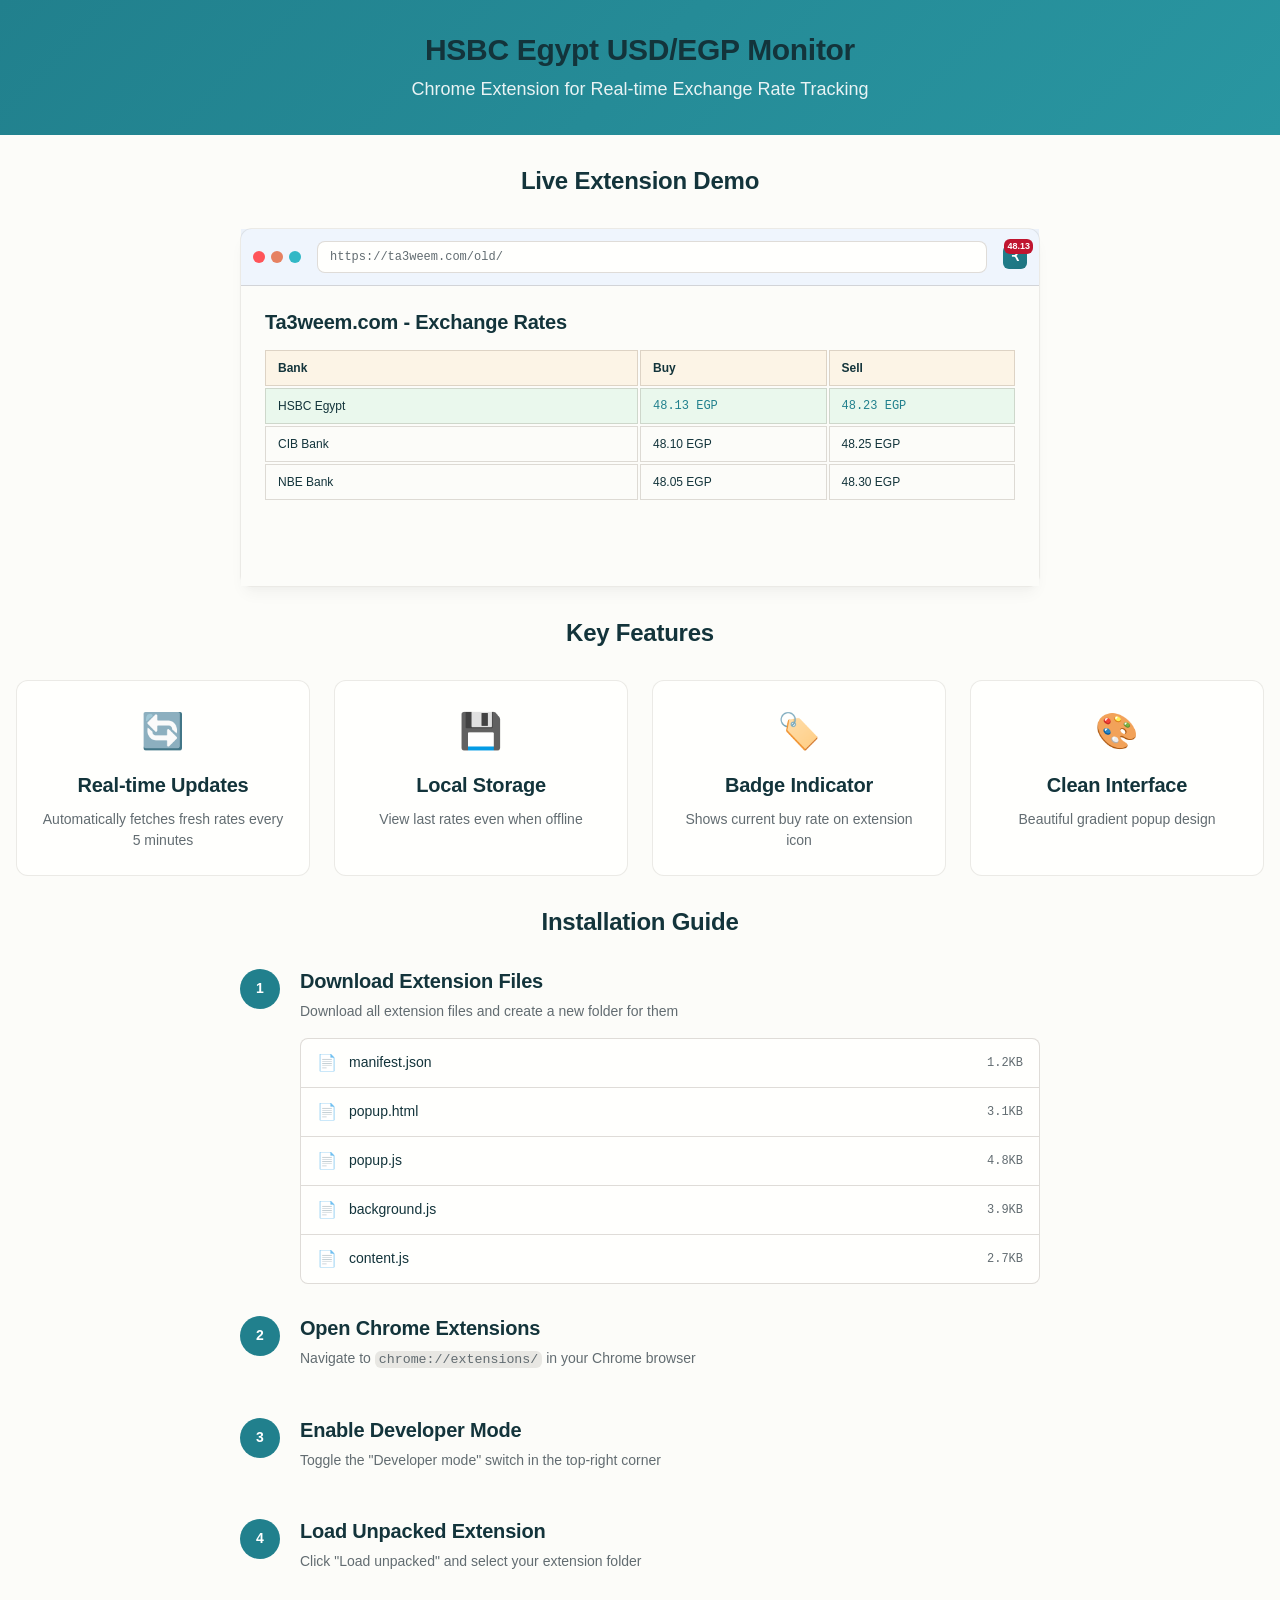
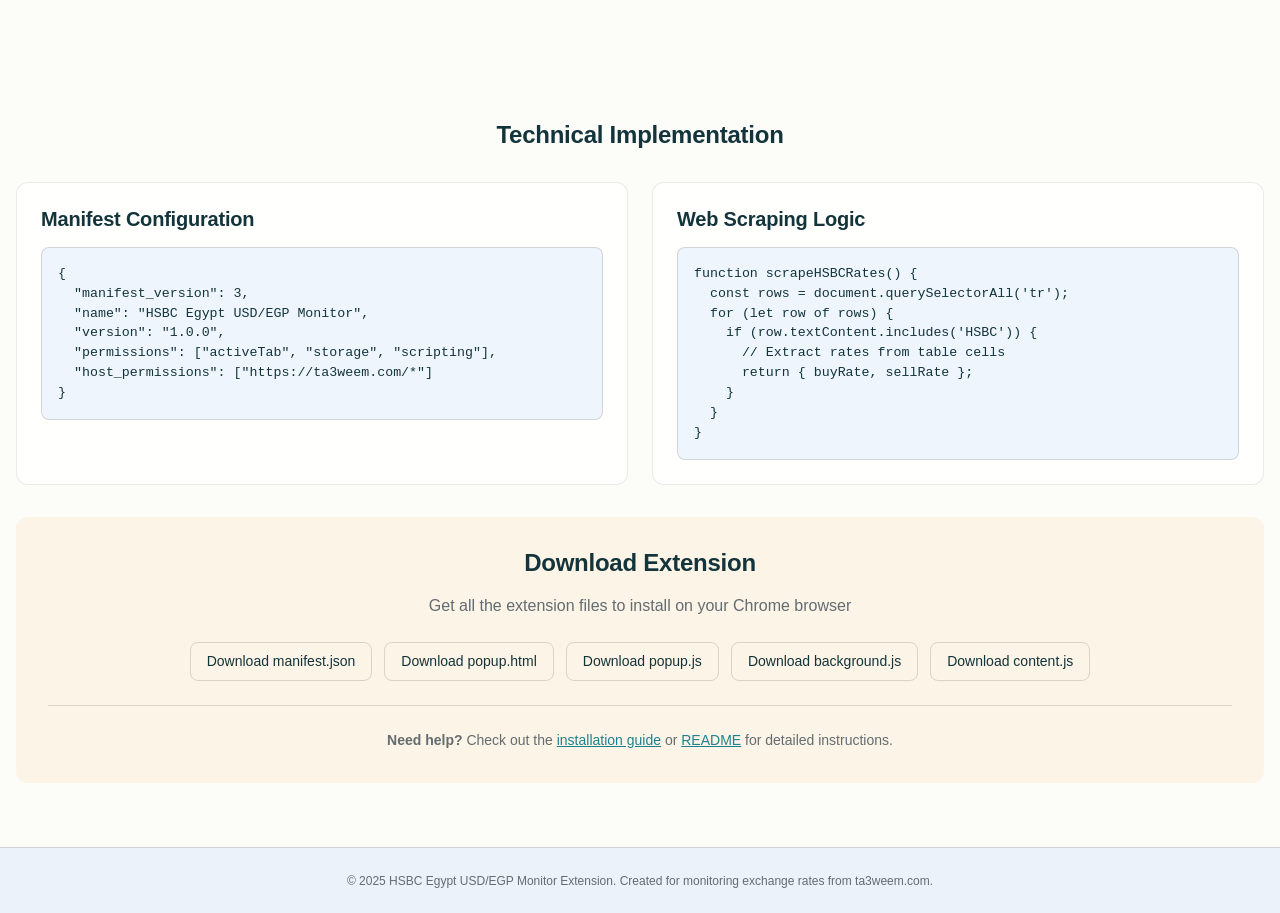
<file: index.html>
<!DOCTYPE html>
<html lang="en">
<head>
    <meta charset="UTF-8">
    <meta name="viewport" content="width=device-width, initial-scale=1.0">
    <title>HSBC Egypt USD/EGP Monitor Extension</title>
    <link rel="stylesheet" href="style.css">
</head>
<body>
    <!-- Header -->
    <header class="header">
        <div class="container">
            <h1 class="header__title">HSBC Egypt USD/EGP Monitor</h1>
            <p class="header__subtitle">Chrome Extension for Real-time Exchange Rate Tracking</p>
        </div>
    </header>

    <main class="main">
        <div class="container">
            <!-- Demo Section -->
            <section class="demo-section">
                <h2>Live Extension Demo</h2>
                <div class="browser-mockup">
                    <div class="browser-header">
                        <div class="browser-controls">
                            <div class="control-dot"></div>
                            <div class="control-dot"></div>
                            <div class="control-dot"></div>
                        </div>
                        <div class="address-bar">
                            <span>https://ta3weem.com/old/</span>
                        </div>
                        <div class="browser-toolbar">
                            <div class="extension-icon" id="extensionIcon">
                                <div class="icon-badge" id="iconBadge">48.13</div>
                                <span class="extension-icon-text">₹</span>
                            </div>
                        </div>
                    </div>
                    <div class="browser-content">
                        <div class="ta3weem-mockup">
                            <h3>Ta3weem.com - Exchange Rates</h3>
                            <div class="rates-table">
                                <div class="table-row header-row">
                                    <div>Bank</div>
                                    <div>Buy</div>
                                    <div>Sell</div>
                                </div>
                                <div class="table-row hsbc-row">
                                    <div>HSBC Egypt</div>
                                    <div class="buy-rate">48.13 EGP</div>
                                    <div class="sell-rate">48.23 EGP</div>
                                </div>
                                <div class="table-row">
                                    <div>CIB Bank</div>
                                    <div>48.10 EGP</div>
                                    <div>48.25 EGP</div>
                                </div>
                                <div class="table-row">
                                    <div>NBE Bank</div>
                                    <div>48.05 EGP</div>
                                    <div>48.30 EGP</div>
                                </div>
                            </div>
                        </div>
                    </div>
                </div>

                <!-- Extension Popup -->
                <div class="extension-popup hidden" id="extensionPopup">
                    <div class="popup-header">
                        <div class="status-indicator">
                            <div class="status-dot connected" id="statusDot"></div>
                            <span id="statusText">Connected</span>
                        </div>
                    </div>
                    <div class="popup-content">
                        <h3>HSBC Egypt USD/EGP</h3>
                        <div class="rates-display">
                            <div class="rate-item">
                                <span class="rate-label">Buy:</span>
                                <span class="rate-value" id="buyRate">48.13</span>
                                <span class="currency">EGP</span>
                            </div>
                            <div class="rate-item">
                                <span class="rate-label">Sell:</span>
                                <span class="rate-value" id="sellRate">48.23</span>
                                <span class="currency">EGP</span>
                            </div>
                        </div>
                        <div class="last-updated" id="lastUpdated">
                            Last updated: Sep 21, 2025 10:45 AM
                        </div>
                    </div>
                    <div class="popup-actions">
                        <button class="btn btn--secondary btn--sm" id="refreshBtn">
                            <span class="refresh-icon">⟲</span>
                            Refresh
                        </button>
                        <button class="btn btn--primary btn--sm" id="visitBtn">
                            Visit Ta3weem
                        </button>
                    </div>
                </div>
            </section>

            <!-- Features Section -->
            <section class="features-section">
                <h2>Key Features</h2>
                <div class="features-grid">
                    <div class="feature-card">
                        <div class="feature-icon">🔄</div>
                        <h3>Real-time Updates</h3>
                        <p>Automatically fetches fresh rates every 5 minutes</p>
                    </div>
                    <div class="feature-card">
                        <div class="feature-icon">💾</div>
                        <h3>Local Storage</h3>
                        <p>View last rates even when offline</p>
                    </div>
                    <div class="feature-card">
                        <div class="feature-icon">🏷️</div>
                        <h3>Badge Indicator</h3>
                        <p>Shows current buy rate on extension icon</p>
                    </div>
                    <div class="feature-card">
                        <div class="feature-icon">🎨</div>
                        <h3>Clean Interface</h3>
                        <p>Beautiful gradient popup design</p>
                    </div>
                </div>
            </section>

            <!-- Installation Guide -->
            <section class="installation-section">
                <h2>Installation Guide</h2>
                <div class="install-steps">
                    <div class="step">
                        <div class="step-number">1</div>
                        <div class="step-content">
                            <h3>Download Extension Files</h3>
                            <p>Download all extension files and create a new folder for them</p>
                            <div class="file-list">
                                <div class="file-item">
                                    <span class="file-icon">📄</span>
                                    <span>manifest.json</span>
                                    <span class="file-size">1.2KB</span>
                                </div>
                                <div class="file-item">
                                    <span class="file-icon">📄</span>
                                    <span>popup.html</span>
                                    <span class="file-size">3.1KB</span>
                                </div>
                                <div class="file-item">
                                    <span class="file-icon">📄</span>
                                    <span>popup.js</span>
                                    <span class="file-size">4.8KB</span>
                                </div>
                                <div class="file-item">
                                    <span class="file-icon">📄</span>
                                    <span>background.js</span>
                                    <span class="file-size">3.9KB</span>
                                </div>
                                <div class="file-item">
                                    <span class="file-icon">📄</span>
                                    <span>content.js</span>
                                    <span class="file-size">2.7KB</span>
                                </div>
                            </div>
                        </div>
                    </div>

                    <div class="step">
                        <div class="step-number">2</div>
                        <div class="step-content">
                            <h3>Open Chrome Extensions</h3>
                            <p>Navigate to <code>chrome://extensions/</code> in your Chrome browser</p>
                        </div>
                    </div>

                    <div class="step">
                        <div class="step-number">3</div>
                        <div class="step-content">
                            <h3>Enable Developer Mode</h3>
                            <p>Toggle the "Developer mode" switch in the top-right corner</p>
                        </div>
                    </div>

                    <div class="step">
                        <div class="step-number">4</div>
                        <div class="step-content">
                            <h3>Load Unpacked Extension</h3>
                            <p>Click "Load unpacked" and select your extension folder</p>
                        </div>
                    </div>

                    <div class="step">
                        <div class="step-number">5</div>
                        <div class="step-content">
                            <h3>Pin Extension</h3>
                            <p>Pin the extension to your Chrome toolbar for easy access</p>
                        </div>
                    </div>
                </div>
            </section>

            <!-- Technical Details -->
            <section class="technical-section">
                <h2>Technical Implementation</h2>
                <div class="tech-grid">
                    <div class="tech-card">
                        <h3>Manifest Configuration</h3>
                        <pre><code>{
  "manifest_version": 3,
  "name": "HSBC Egypt USD/EGP Monitor",
  "version": "1.0.0",
  "permissions": ["activeTab", "storage", "scripting"],
  "host_permissions": ["https://ta3weem.com/*"]
}</code></pre>
                    </div>

                    <div class="tech-card">
                        <h3>Web Scraping Logic</h3>
                        <pre><code>function scrapeHSBCRates() {
  const rows = document.querySelectorAll('tr');
  for (let row of rows) {
    if (row.textContent.includes('HSBC')) {
      // Extract rates from table cells
      return { buyRate, sellRate };
    }
  }
}</code></pre>
                    </div>
                </div>
            </section>

            <!-- Download Section -->
            <section class="download-section">
                <h2>Download Extension</h2>
                <p>Get all the extension files to install on your Chrome browser</p>
                <div class="download-buttons">
                    <a href="https://ppl-ai-code-interpreter-files.s3.amazonaws.com/web/direct-files/3d1023d4e3eab051b585791096a6fad7/a6e1d861-469c-4882-89e6-0142188fccaf/ffa5b716.json" target="_blank" class="btn btn--outline">
                        Download manifest.json
                    </a>
                    <a href="https://ppl-ai-code-interpreter-files.s3.amazonaws.com/web/direct-files/3d1023d4e3eab051b585791096a6fad7/5c245b9a-6c43-4675-a8e5-b77c2e500899/28d0d8f0.html" target="_blank" class="btn btn--outline">
                        Download popup.html
                    </a>
                    <a href="https://ppl-ai-code-interpreter-files.s3.amazonaws.com/web/direct-files/3d1023d4e3eab051b585791096a6fad7/9926e77d-f364-48a0-b55d-5691fcb74798/3df6958c.js" target="_blank" class="btn btn--outline">
                        Download popup.js
                    </a>
                    <a href="https://ppl-ai-code-interpreter-files.s3.amazonaws.com/web/direct-files/3d1023d4e3eab051b585791096a6fad7/3f0feeef-7c1a-4a4f-a54a-f7dddca7530a/bb06783f.js" target="_blank" class="btn btn--outline">
                        Download background.js
                    </a>
                    <a href="https://ppl-ai-code-interpreter-files.s3.amazonaws.com/web/direct-files/3d1023d4e3eab051b585791096a6fad7/7e6167a4-d9cd-4788-8f39-fbb79ec7cd97/15c94772.js" target="_blank" class="btn btn--outline">
                        Download content.js
                    </a>
                </div>
                <div class="download-help">
                    <p><strong>Need help?</strong> Check out the <a href="https://ppl-ai-code-interpreter-files.s3.amazonaws.com/web/direct-files/3d1023d4e3eab051b585791096a6fad7/d3a499e8-a277-4147-892b-5f11839dd0cc/09b140a4.md" target="_blank">installation guide</a> or <a href="https://ppl-ai-code-interpreter-files.s3.amazonaws.com/web/direct-files/3d1023d4e3eab051b585791096a6fad7/95638b13-d6ec-4e5f-b408-659e30213b1c/b3356305.md" target="_blank">README</a> for detailed instructions.</p>
                </div>
            </section>
        </div>
    </main>

    <footer class="footer">
        <div class="container">
            <p>&copy; 2025 HSBC Egypt USD/EGP Monitor Extension. Created for monitoring exchange rates from ta3weem.com.</p>
        </div>
    </footer>

    <script src="app.js"></script>
</body>
</html>
</file>
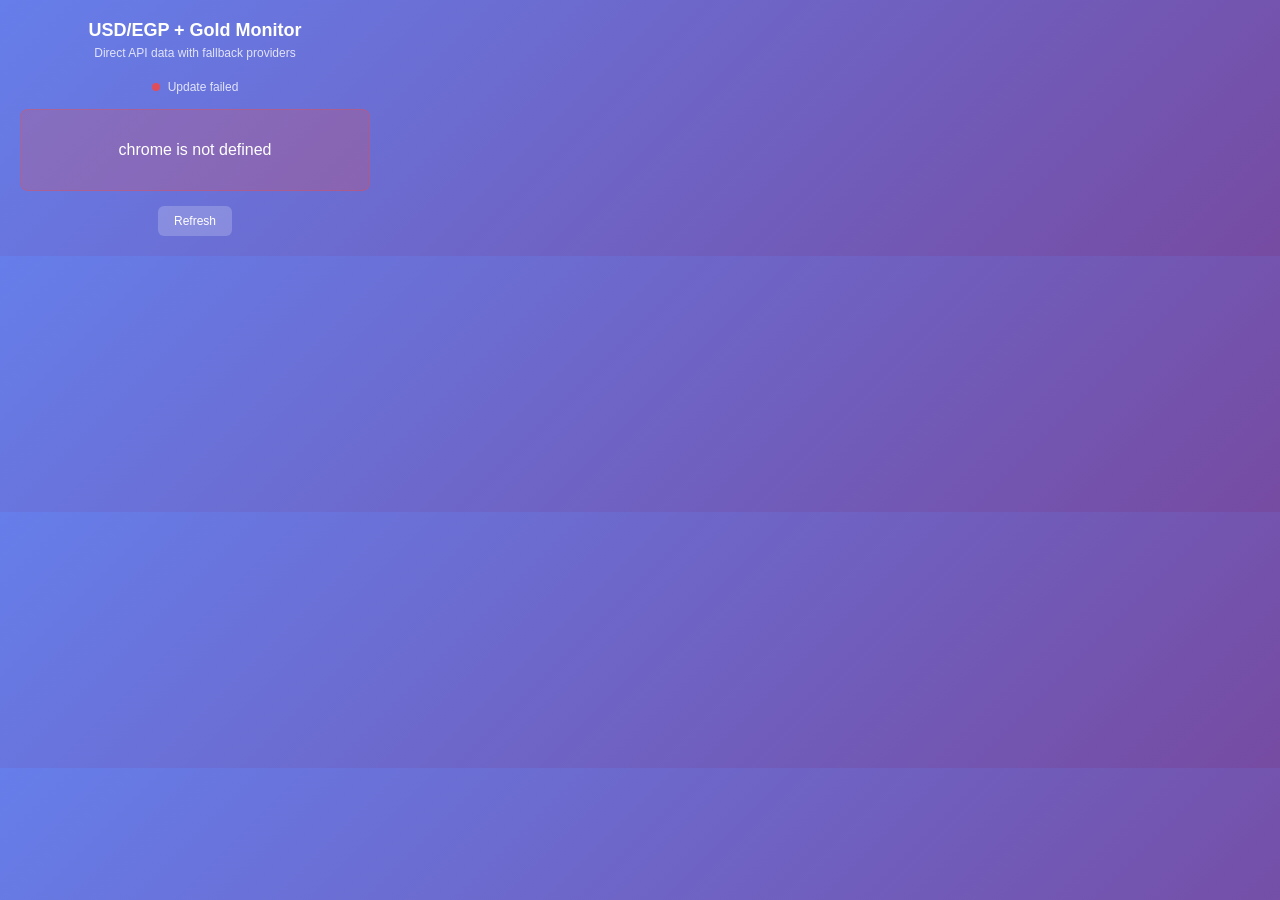
<file: popup.html>
<!DOCTYPE html>
<html>
<head>
  <meta charset="utf-8">
  <style>
    body {
      width: 350px;
      padding: 20px;
      font-family: -apple-system, BlinkMacSystemFont, 'Segoe UI', Roboto, sans-serif;
      background: linear-gradient(135deg, #667eea 0%, #764ba2 100%);
      color: white;
      margin: 0;
    }

    .header {
      text-align: center;
      margin-bottom: 20px;
    }

    .header h1 {
      margin: 0;
      font-size: 18px;
      font-weight: 600;
    }

    .header p {
      margin: 5px 0 0 0;
      font-size: 12px;
      opacity: 0.8;
    }

    .rate-container {
      background: rgba(255, 255, 255, 0.1);
      border-radius: 12px;
      padding: 20px;
      margin-bottom: 15px;
      backdrop-filter: blur(10px);
      border: 1px solid rgba(255, 255, 255, 0.2);
    }

    .bank-name {
      font-size: 16px;
      font-weight: 600;
      margin-bottom: 15px;
      text-align: center;
    }

    .rates-grid {
      display: grid;
      grid-template-columns: 1fr 1fr;
      gap: 15px;
    }

    .rate-item {
      text-align: center;
    }

    .rate-label {
      font-size: 12px;
      opacity: 0.8;
      margin-bottom: 5px;
    }

    .rate-value {
      font-size: 20px;
      font-weight: 700;
      color: #fff;
    }

    .last-updated {
      font-size: 11px;
      opacity: 0.7;
      text-align: center;
      margin-top: 10px;
    }

    .loading {
      text-align: center;
      padding: 40px 0;
    }

    .error {
      background: rgba(255, 69, 58, 0.2);
      border: 1px solid rgba(255, 69, 58, 0.3);
      padding: 15px;
      border-radius: 8px;
      text-align: center;
    }

    .controls {
      margin-top: 15px;
      text-align: center;
    }

    .btn {
      background: rgba(255, 255, 255, 0.2);
      border: none;
      color: white;
      padding: 8px 16px;
      border-radius: 6px;
      cursor: pointer;
      font-size: 12px;
      margin: 0 5px;
      transition: all 0.2s;
    }

    .btn:hover {
      background: rgba(255, 255, 255, 0.3);
    }

    .btn:disabled {
      cursor: not-allowed;
      opacity: 0.65;
    }

    .status {
      display: flex;
      align-items: center;
      justify-content: center;
      gap: 8px;
      margin-bottom: 15px;
      font-size: 12px;
      opacity: 0.8;
    }

    .status-dot {
      width: 8px;
      height: 8px;
      border-radius: 50%;
      background: #34c759;
    }

    .status-dot.offline {
      background: #ff453a;
    }

    .status-dot.connecting {
      background: #ffcc00;
    }
  </style>
</head>
<body>
  <div class="header">
    <h1>USD/EGP + Gold Monitor</h1>
    <p>Direct API data with fallback providers</p>
  </div>

  <div class="status" id="status">
    <div class="status-dot" id="statusDot"></div>
    <span id="statusText">Connecting...</span>
  </div>

  <div id="loading" class="loading">
    <p>Loading market data...</p>
  </div>

  <div id="error" class="error" style="display: none;">
    <p id="errorText">Unable to fetch market data. Please try again.</p>
  </div>

  <div id="ratesContainer" style="display: none;">
    <div class="rate-container">
      <div class="bank-name">Live Snapshot</div>
      <div class="rates-grid">
        <div class="rate-item">
          <div class="rate-label">USD/EGP</div>
          <div class="rate-value" id="usdEgpRate">--</div>
          <div class="rate-label" id="usdEgpSource">--</div>
        </div>
        <div class="rate-item">
          <div class="rate-label">Gold Ounce (USD)</div>
          <div class="rate-value" id="goldOunceUsdRate">--</div>
          <div class="rate-label" id="goldSource">--</div>
        </div>
      </div>
      <div class="last-updated" id="lastUpdated">--</div>
    </div>
  </div>

  <div class="controls">
    <button class="btn" id="refreshBtn">Refresh</button>
  </div>

  <script src="popup.js"></script>
</body>
</html>
</file>
<file: style.css>
:root {
  /* Primitive Color Tokens */
  --color-white: rgba(255, 255, 255, 1);
  --color-black: rgba(0, 0, 0, 1);
  --color-cream-50: rgba(252, 252, 249, 1);
  --color-cream-100: rgba(255, 255, 253, 1);
  --color-gray-200: rgba(245, 245, 245, 1);
  --color-gray-300: rgba(167, 169, 169, 1);
  --color-gray-400: rgba(119, 124, 124, 1);
  --color-slate-500: rgba(98, 108, 113, 1);
  --color-brown-600: rgba(94, 82, 64, 1);
  --color-charcoal-700: rgba(31, 33, 33, 1);
  --color-charcoal-800: rgba(38, 40, 40, 1);
  --color-slate-900: rgba(19, 52, 59, 1);
  --color-teal-300: rgba(50, 184, 198, 1);
  --color-teal-400: rgba(45, 166, 178, 1);
  --color-teal-500: rgba(33, 128, 141, 1);
  --color-teal-600: rgba(29, 116, 128, 1);
  --color-teal-700: rgba(26, 104, 115, 1);
  --color-teal-800: rgba(41, 150, 161, 1);
  --color-red-400: rgba(255, 84, 89, 1);
  --color-red-500: rgba(192, 21, 47, 1);
  --color-orange-400: rgba(230, 129, 97, 1);
  --color-orange-500: rgba(168, 75, 47, 1);

  /* RGB versions for opacity control */
  --color-brown-600-rgb: 94, 82, 64;
  --color-teal-500-rgb: 33, 128, 141;
  --color-slate-900-rgb: 19, 52, 59;
  --color-slate-500-rgb: 98, 108, 113;
  --color-red-500-rgb: 192, 21, 47;
  --color-red-400-rgb: 255, 84, 89;
  --color-orange-500-rgb: 168, 75, 47;
  --color-orange-400-rgb: 230, 129, 97;

  /* Background color tokens (Light Mode) */
  --color-bg-1: rgba(59, 130, 246, 0.08); /* Light blue */
  --color-bg-2: rgba(245, 158, 11, 0.08); /* Light yellow */
  --color-bg-3: rgba(34, 197, 94, 0.08); /* Light green */
  --color-bg-4: rgba(239, 68, 68, 0.08); /* Light red */
  --color-bg-5: rgba(147, 51, 234, 0.08); /* Light purple */
  --color-bg-6: rgba(249, 115, 22, 0.08); /* Light orange */
  --color-bg-7: rgba(236, 72, 153, 0.08); /* Light pink */
  --color-bg-8: rgba(6, 182, 212, 0.08); /* Light cyan */

  /* Semantic Color Tokens (Light Mode) */
  --color-background: var(--color-cream-50);
  --color-surface: var(--color-cream-100);
  --color-text: var(--color-slate-900);
  --color-text-secondary: var(--color-slate-500);
  --color-primary: var(--color-teal-500);
  --color-primary-hover: var(--color-teal-600);
  --color-primary-active: var(--color-teal-700);
  --color-secondary: rgba(var(--color-brown-600-rgb), 0.12);
  --color-secondary-hover: rgba(var(--color-brown-600-rgb), 0.2);
  --color-secondary-active: rgba(var(--color-brown-600-rgb), 0.25);
  --color-border: rgba(var(--color-brown-600-rgb), 0.2);
  --color-btn-primary-text: var(--color-cream-50);
  --color-card-border: rgba(var(--color-brown-600-rgb), 0.12);
  --color-card-border-inner: rgba(var(--color-brown-600-rgb), 0.12);
  --color-error: var(--color-red-500);
  --color-success: var(--color-teal-500);
  --color-warning: var(--color-orange-500);
  --color-info: var(--color-slate-500);
  --color-focus-ring: rgba(var(--color-teal-500-rgb), 0.4);
  --color-select-caret: rgba(var(--color-slate-900-rgb), 0.8);

  /* Common style patterns */
  --focus-ring: 0 0 0 3px var(--color-focus-ring);
  --focus-outline: 2px solid var(--color-primary);
  --status-bg-opacity: 0.15;
  --status-border-opacity: 0.25;
  --select-caret-light: url("data:image/svg+xml,%3Csvg xmlns='http://www.w3.org/2000/svg' width='16' height='16' viewBox='0 0 24 24' fill='none' stroke='%23134252' stroke-width='2' stroke-linecap='round' stroke-linejoin='round'%3E%3Cpolyline points='6 9 12 15 18 9'%3E%3C/polyline%3E%3C/svg%3E");
  --select-caret-dark: url("data:image/svg+xml,%3Csvg xmlns='http://www.w3.org/2000/svg' width='16' height='16' viewBox='0 0 24 24' fill='none' stroke='%23f5f5f5' stroke-width='2' stroke-linecap='round' stroke-linejoin='round'%3E%3Cpolyline points='6 9 12 15 18 9'%3E%3C/polyline%3E%3C/svg%3E");

  /* RGB versions for opacity control */
  --color-success-rgb: 33, 128, 141;
  --color-error-rgb: 192, 21, 47;
  --color-warning-rgb: 168, 75, 47;
  --color-info-rgb: 98, 108, 113;

  /* Typography */
  --font-family-base: "FKGroteskNeue", "Geist", "Inter", -apple-system,
    BlinkMacSystemFont, "Segoe UI", Roboto, sans-serif;
  --font-family-mono: "Berkeley Mono", ui-monospace, SFMono-Regular, Menlo,
    Monaco, Consolas, monospace;
  --font-size-xs: 11px;
  --font-size-sm: 12px;
  --font-size-base: 14px;
  --font-size-md: 14px;
  --font-size-lg: 16px;
  --font-size-xl: 18px;
  --font-size-2xl: 20px;
  --font-size-3xl: 24px;
  --font-size-4xl: 30px;
  --font-weight-normal: 400;
  --font-weight-medium: 500;
  --font-weight-semibold: 550;
  --font-weight-bold: 600;
  --line-height-tight: 1.2;
  --line-height-normal: 1.5;
  --letter-spacing-tight: -0.01em;

  /* Spacing */
  --space-0: 0;
  --space-1: 1px;
  --space-2: 2px;
  --space-4: 4px;
  --space-6: 6px;
  --space-8: 8px;
  --space-10: 10px;
  --space-12: 12px;
  --space-16: 16px;
  --space-20: 20px;
  --space-24: 24px;
  --space-32: 32px;

  /* Border Radius */
  --radius-sm: 6px;
  --radius-base: 8px;
  --radius-md: 10px;
  --radius-lg: 12px;
  --radius-full: 9999px;

  /* Shadows */
  --shadow-xs: 0 1px 2px rgba(0, 0, 0, 0.02);
  --shadow-sm: 0 1px 3px rgba(0, 0, 0, 0.04), 0 1px 2px rgba(0, 0, 0, 0.02);
  --shadow-md: 0 4px 6px -1px rgba(0, 0, 0, 0.04),
    0 2px 4px -1px rgba(0, 0, 0, 0.02);
  --shadow-lg: 0 10px 15px -3px rgba(0, 0, 0, 0.04),
    0 4px 6px -2px rgba(0, 0, 0, 0.02);
  --shadow-inset-sm: inset 0 1px 0 rgba(255, 255, 255, 0.15),
    inset 0 -1px 0 rgba(0, 0, 0, 0.03);

  /* Animation */
  --duration-fast: 150ms;
  --duration-normal: 250ms;
  --ease-standard: cubic-bezier(0.16, 1, 0.3, 1);

  /* Layout */
  --container-sm: 640px;
  --container-md: 768px;
  --container-lg: 1024px;
  --container-xl: 1280px;
}

/* Dark mode colors */
@media (prefers-color-scheme: dark) {
  :root {
    /* RGB versions for opacity control (Dark Mode) */
    --color-gray-400-rgb: 119, 124, 124;
    --color-teal-300-rgb: 50, 184, 198;
    --color-gray-300-rgb: 167, 169, 169;
    --color-gray-200-rgb: 245, 245, 245;

    /* Background color tokens (Dark Mode) */
    --color-bg-1: rgba(29, 78, 216, 0.15); /* Dark blue */
    --color-bg-2: rgba(180, 83, 9, 0.15); /* Dark yellow */
    --color-bg-3: rgba(21, 128, 61, 0.15); /* Dark green */
    --color-bg-4: rgba(185, 28, 28, 0.15); /* Dark red */
    --color-bg-5: rgba(107, 33, 168, 0.15); /* Dark purple */
    --color-bg-6: rgba(194, 65, 12, 0.15); /* Dark orange */
    --color-bg-7: rgba(190, 24, 93, 0.15); /* Dark pink */
    --color-bg-8: rgba(8, 145, 178, 0.15); /* Dark cyan */

    /* Semantic Color Tokens (Dark Mode) */
    --color-background: var(--color-charcoal-700);
    --color-surface: var(--color-charcoal-800);
    --color-text: var(--color-gray-200);
    --color-text-secondary: rgba(var(--color-gray-300-rgb), 0.7);
    --color-primary: var(--color-teal-300);
    --color-primary-hover: var(--color-teal-400);
    --color-primary-active: var(--color-teal-800);
    --color-secondary: rgba(var(--color-gray-400-rgb), 0.15);
    --color-secondary-hover: rgba(var(--color-gray-400-rgb), 0.25);
    --color-secondary-active: rgba(var(--color-gray-400-rgb), 0.3);
    --color-border: rgba(var(--color-gray-400-rgb), 0.3);
    --color-error: var(--color-red-400);
    --color-success: var(--color-teal-300);
    --color-warning: var(--color-orange-400);
    --color-info: var(--color-gray-300);
    --color-focus-ring: rgba(var(--color-teal-300-rgb), 0.4);
    --color-btn-primary-text: var(--color-slate-900);
    --color-card-border: rgba(var(--color-gray-400-rgb), 0.2);
    --color-card-border-inner: rgba(var(--color-gray-400-rgb), 0.15);
    --shadow-inset-sm: inset 0 1px 0 rgba(255, 255, 255, 0.1),
      inset 0 -1px 0 rgba(0, 0, 0, 0.15);
    --button-border-secondary: rgba(var(--color-gray-400-rgb), 0.2);
    --color-border-secondary: rgba(var(--color-gray-400-rgb), 0.2);
    --color-select-caret: rgba(var(--color-gray-200-rgb), 0.8);

    /* Common style patterns - updated for dark mode */
    --focus-ring: 0 0 0 3px var(--color-focus-ring);
    --focus-outline: 2px solid var(--color-primary);
    --status-bg-opacity: 0.15;
    --status-border-opacity: 0.25;
    --select-caret-light: url("data:image/svg+xml,%3Csvg xmlns='http://www.w3.org/2000/svg' width='16' height='16' viewBox='0 0 24 24' fill='none' stroke='%23134252' stroke-width='2' stroke-linecap='round' stroke-linejoin='round'%3E%3Cpolyline points='6 9 12 15 18 9'%3E%3C/polyline%3E%3C/svg%3E");
    --select-caret-dark: url("data:image/svg+xml,%3Csvg xmlns='http://www.w3.org/2000/svg' width='16' height='16' viewBox='0 0 24 24' fill='none' stroke='%23f5f5f5' stroke-width='2' stroke-linecap='round' stroke-linejoin='round'%3E%3Cpolyline points='6 9 12 15 18 9'%3E%3C/polyline%3E%3C/svg%3E");

    /* RGB versions for dark mode */
    --color-success-rgb: var(--color-teal-300-rgb);
    --color-error-rgb: var(--color-red-400-rgb);
    --color-warning-rgb: var(--color-orange-400-rgb);
    --color-info-rgb: var(--color-gray-300-rgb);
  }
}

/* Data attribute for manual theme switching */
[data-color-scheme="dark"] {
  /* RGB versions for opacity control (dark mode) */
  --color-gray-400-rgb: 119, 124, 124;
  --color-teal-300-rgb: 50, 184, 198;
  --color-gray-300-rgb: 167, 169, 169;
  --color-gray-200-rgb: 245, 245, 245;

  /* Colorful background palette - Dark Mode */
  --color-bg-1: rgba(29, 78, 216, 0.15); /* Dark blue */
  --color-bg-2: rgba(180, 83, 9, 0.15); /* Dark yellow */
  --color-bg-3: rgba(21, 128, 61, 0.15); /* Dark green */
  --color-bg-4: rgba(185, 28, 28, 0.15); /* Dark red */
  --color-bg-5: rgba(107, 33, 168, 0.15); /* Dark purple */
  --color-bg-6: rgba(194, 65, 12, 0.15); /* Dark orange */
  --color-bg-7: rgba(190, 24, 93, 0.15); /* Dark pink */
  --color-bg-8: rgba(8, 145, 178, 0.15); /* Dark cyan */

  /* Semantic Color Tokens (Dark Mode) */
  --color-background: var(--color-charcoal-700);
  --color-surface: var(--color-charcoal-800);
  --color-text: var(--color-gray-200);
  --color-text-secondary: rgba(var(--color-gray-300-rgb), 0.7);
  --color-primary: var(--color-teal-300);
  --color-primary-hover: var(--color-teal-400);
  --color-primary-active: var(--color-teal-800);
  --color-secondary: rgba(var(--color-gray-400-rgb), 0.15);
  --color-secondary-hover: rgba(var(--color-gray-400-rgb), 0.25);
  --color-secondary-active: rgba(var(--color-gray-400-rgb), 0.3);
  --color-border: rgba(var(--color-gray-400-rgb), 0.3);
  --color-error: var(--color-red-400);
  --color-success: var(--color-teal-300);
  --color-warning: var(--color-orange-400);
  --color-info: var(--color-gray-300);
  --color-focus-ring: rgba(var(--color-teal-300-rgb), 0.4);
  --color-btn-primary-text: var(--color-slate-900);
  --color-card-border: rgba(var(--color-gray-400-rgb), 0.15);
  --color-card-border-inner: rgba(var(--color-gray-400-rgb), 0.15);
  --shadow-inset-sm: inset 0 1px 0 rgba(255, 255, 255, 0.1),
    inset 0 -1px 0 rgba(0, 0, 0, 0.15);
  --color-border-secondary: rgba(var(--color-gray-400-rgb), 0.2);
  --color-select-caret: rgba(var(--color-gray-200-rgb), 0.8);

  /* Common style patterns - updated for dark mode */
  --focus-ring: 0 0 0 3px var(--color-focus-ring);
  --focus-outline: 2px solid var(--color-primary);
  --status-bg-opacity: 0.15;
  --status-border-opacity: 0.25;
  --select-caret-light: url("data:image/svg+xml,%3Csvg xmlns='http://www.w3.org/2000/svg' width='16' height='16' viewBox='0 0 24 24' fill='none' stroke='%23134252' stroke-width='2' stroke-linecap='round' stroke-linejoin='round'%3E%3Cpolyline points='6 9 12 15 18 9'%3E%3C/polyline%3E%3C/svg%3E");
  --select-caret-dark: url("data:image/svg+xml,%3Csvg xmlns='http://www.w3.org/2000/svg' width='16' height='16' viewBox='0 0 24 24' fill='none' stroke='%23f5f5f5' stroke-width='2' stroke-linecap='round' stroke-linejoin='round'%3E%3Cpolyline points='6 9 12 15 18 9'%3E%3C/polyline%3E%3C/svg%3E");

  /* RGB versions for dark mode */
  --color-success-rgb: var(--color-teal-300-rgb);
  --color-error-rgb: var(--color-red-400-rgb);
  --color-warning-rgb: var(--color-orange-400-rgb);
  --color-info-rgb: var(--color-gray-300-rgb);
}

[data-color-scheme="light"] {
  /* RGB versions for opacity control (light mode) */
  --color-brown-600-rgb: 94, 82, 64;
  --color-teal-500-rgb: 33, 128, 141;
  --color-slate-900-rgb: 19, 52, 59;

  /* Semantic Color Tokens (Light Mode) */
  --color-background: var(--color-cream-50);
  --color-surface: var(--color-cream-100);
  --color-text: var(--color-slate-900);
  --color-text-secondary: var(--color-slate-500);
  --color-primary: var(--color-teal-500);
  --color-primary-hover: var(--color-teal-600);
  --color-primary-active: var(--color-teal-700);
  --color-secondary: rgba(var(--color-brown-600-rgb), 0.12);
  --color-secondary-hover: rgba(var(--color-brown-600-rgb), 0.2);
  --color-secondary-active: rgba(var(--color-brown-600-rgb), 0.25);
  --color-border: rgba(var(--color-brown-600-rgb), 0.2);
  --color-btn-primary-text: var(--color-cream-50);
  --color-card-border: rgba(var(--color-brown-600-rgb), 0.12);
  --color-card-border-inner: rgba(var(--color-brown-600-rgb), 0.12);
  --color-error: var(--color-red-500);
  --color-success: var(--color-teal-500);
  --color-warning: var(--color-orange-500);
  --color-info: var(--color-slate-500);
  --color-focus-ring: rgba(var(--color-teal-500-rgb), 0.4);

  /* RGB versions for light mode */
  --color-success-rgb: var(--color-teal-500-rgb);
  --color-error-rgb: var(--color-red-500-rgb);
  --color-warning-rgb: var(--color-orange-500-rgb);
  --color-info-rgb: var(--color-slate-500-rgb);
}

/* Base styles */
html {
  font-size: var(--font-size-base);
  font-family: var(--font-family-base);
  line-height: var(--line-height-normal);
  color: var(--color-text);
  background-color: var(--color-background);
  -webkit-font-smoothing: antialiased;
  box-sizing: border-box;
}

body {
  margin: 0;
  padding: 0;
}

*,
*::before,
*::after {
  box-sizing: inherit;
}

/* Typography */
h1,
h2,
h3,
h4,
h5,
h6 {
  margin: 0;
  font-weight: var(--font-weight-semibold);
  line-height: var(--line-height-tight);
  color: var(--color-text);
  letter-spacing: var(--letter-spacing-tight);
}

h1 {
  font-size: var(--font-size-4xl);
}
h2 {
  font-size: var(--font-size-3xl);
}
h3 {
  font-size: var(--font-size-2xl);
}
h4 {
  font-size: var(--font-size-xl);
}
h5 {
  font-size: var(--font-size-lg);
}
h6 {
  font-size: var(--font-size-md);
}

p {
  margin: 0 0 var(--space-16) 0;
}

a {
  color: var(--color-primary);
  text-decoration: none;
  transition: color var(--duration-fast) var(--ease-standard);
}

a:hover {
  color: var(--color-primary-hover);
}

code,
pre {
  font-family: var(--font-family-mono);
  font-size: calc(var(--font-size-base) * 0.95);
  background-color: var(--color-secondary);
  border-radius: var(--radius-sm);
}

code {
  padding: var(--space-1) var(--space-4);
}

pre {
  padding: var(--space-16);
  margin: var(--space-16) 0;
  overflow: auto;
  border: 1px solid var(--color-border);
}

pre code {
  background: none;
  padding: 0;
}

/* Buttons */
.btn {
  display: inline-flex;
  align-items: center;
  justify-content: center;
  padding: var(--space-8) var(--space-16);
  border-radius: var(--radius-base);
  font-size: var(--font-size-base);
  font-weight: 500;
  line-height: 1.5;
  cursor: pointer;
  transition: all var(--duration-normal) var(--ease-standard);
  border: none;
  text-decoration: none;
  position: relative;
}

.btn:focus-visible {
  outline: none;
  box-shadow: var(--focus-ring);
}

.btn--primary {
  background: var(--color-primary);
  color: var(--color-btn-primary-text);
}

.btn--primary:hover {
  background: var(--color-primary-hover);
}

.btn--primary:active {
  background: var(--color-primary-active);
}

.btn--secondary {
  background: var(--color-secondary);
  color: var(--color-text);
}

.btn--secondary:hover {
  background: var(--color-secondary-hover);
}

.btn--secondary:active {
  background: var(--color-secondary-active);
}

.btn--outline {
  background: transparent;
  border: 1px solid var(--color-border);
  color: var(--color-text);
}

.btn--outline:hover {
  background: var(--color-secondary);
}

.btn--sm {
  padding: var(--space-4) var(--space-12);
  font-size: var(--font-size-sm);
  border-radius: var(--radius-sm);
}

.btn--lg {
  padding: var(--space-10) var(--space-20);
  font-size: var(--font-size-lg);
  border-radius: var(--radius-md);
}

.btn--full-width {
  width: 100%;
}

.btn:disabled {
  opacity: 0.5;
  cursor: not-allowed;
}

/* Form elements */
.form-control {
  display: block;
  width: 100%;
  padding: var(--space-8) var(--space-12);
  font-size: var(--font-size-md);
  line-height: 1.5;
  color: var(--color-text);
  background-color: var(--color-surface);
  border: 1px solid var(--color-border);
  border-radius: var(--radius-base);
  transition: border-color var(--duration-fast) var(--ease-standard),
    box-shadow var(--duration-fast) var(--ease-standard);
}

textarea.form-control {
  font-family: var(--font-family-base);
  font-size: var(--font-size-base);
}

select.form-control {
  padding: var(--space-8) var(--space-12);
  -webkit-appearance: none;
  -moz-appearance: none;
  appearance: none;
  background-image: var(--select-caret-light);
  background-repeat: no-repeat;
  background-position: right var(--space-12) center;
  background-size: 16px;
  padding-right: var(--space-32);
}

/* Add a dark mode specific caret */
@media (prefers-color-scheme: dark) {
  select.form-control {
    background-image: var(--select-caret-dark);
  }
}

/* Also handle data-color-scheme */
[data-color-scheme="dark"] select.form-control {
  background-image: var(--select-caret-dark);
}

[data-color-scheme="light"] select.form-control {
  background-image: var(--select-caret-light);
}

.form-control:focus {
  border-color: var(--color-primary);
  outline: var(--focus-outline);
}

.form-label {
  display: block;
  margin-bottom: var(--space-8);
  font-weight: var(--font-weight-medium);
  font-size: var(--font-size-sm);
}

.form-group {
  margin-bottom: var(--space-16);
}

/* Card component */
.card {
  background-color: var(--color-surface);
  border-radius: var(--radius-lg);
  border: 1px solid var(--color-card-border);
  box-shadow: var(--shadow-sm);
  overflow: hidden;
  transition: box-shadow var(--duration-normal) var(--ease-standard);
}

.card:hover {
  box-shadow: var(--shadow-md);
}

.card__body {
  padding: var(--space-16);
}

.card__header,
.card__footer {
  padding: var(--space-16);
  border-bottom: 1px solid var(--color-card-border-inner);
}

/* Status indicators - simplified with CSS variables */
.status {
  display: inline-flex;
  align-items: center;
  padding: var(--space-6) var(--space-12);
  border-radius: var(--radius-full);
  font-weight: var(--font-weight-medium);
  font-size: var(--font-size-sm);
}

.status--success {
  background-color: rgba(
    var(--color-success-rgb, 33, 128, 141),
    var(--status-bg-opacity)
  );
  color: var(--color-success);
  border: 1px solid
    rgba(var(--color-success-rgb, 33, 128, 141), var(--status-border-opacity));
}

.status--error {
  background-color: rgba(
    var(--color-error-rgb, 192, 21, 47),
    var(--status-bg-opacity)
  );
  color: var(--color-error);
  border: 1px solid
    rgba(var(--color-error-rgb, 192, 21, 47), var(--status-border-opacity));
}

.status--warning {
  background-color: rgba(
    var(--color-warning-rgb, 168, 75, 47),
    var(--status-bg-opacity)
  );
  color: var(--color-warning);
  border: 1px solid
    rgba(var(--color-warning-rgb, 168, 75, 47), var(--status-border-opacity));
}

.status--info {
  background-color: rgba(
    var(--color-info-rgb, 98, 108, 113),
    var(--status-bg-opacity)
  );
  color: var(--color-info);
  border: 1px solid
    rgba(var(--color-info-rgb, 98, 108, 113), var(--status-border-opacity));
}

/* Container layout */
.container {
  width: 100%;
  margin-right: auto;
  margin-left: auto;
  padding-right: var(--space-16);
  padding-left: var(--space-16);
}

@media (min-width: 640px) {
  .container {
    max-width: var(--container-sm);
  }
}
@media (min-width: 768px) {
  .container {
    max-width: var(--container-md);
  }
}
@media (min-width: 1024px) {
  .container {
    max-width: var(--container-lg);
  }
}
@media (min-width: 1280px) {
  .container {
    max-width: var(--container-xl);
  }
}

/* Utility classes */
.flex {
  display: flex;
}
.flex-col {
  flex-direction: column;
}
.items-center {
  align-items: center;
}
.justify-center {
  justify-content: center;
}
.justify-between {
  justify-content: space-between;
}
.gap-4 {
  gap: var(--space-4);
}
.gap-8 {
  gap: var(--space-8);
}
.gap-16 {
  gap: var(--space-16);
}

.m-0 {
  margin: 0;
}
.mt-8 {
  margin-top: var(--space-8);
}
.mb-8 {
  margin-bottom: var(--space-8);
}
.mx-8 {
  margin-left: var(--space-8);
  margin-right: var(--space-8);
}
.my-8 {
  margin-top: var(--space-8);
  margin-bottom: var(--space-8);
}

.p-0 {
  padding: 0;
}
.py-8 {
  padding-top: var(--space-8);
  padding-bottom: var(--space-8);
}
.px-8 {
  padding-left: var(--space-8);
  padding-right: var(--space-8);
}
.py-16 {
  padding-top: var(--space-16);
  padding-bottom: var(--space-16);
}
.px-16 {
  padding-left: var(--space-16);
  padding-right: var(--space-16);
}

.block {
  display: block;
}
.hidden {
  display: none;
}

/* Accessibility */
.sr-only {
  position: absolute;
  width: 1px;
  height: 1px;
  padding: 0;
  margin: -1px;
  overflow: hidden;
  clip: rect(0, 0, 0, 0);
  white-space: nowrap;
  border-width: 0;
}

:focus-visible {
  outline: var(--focus-outline);
  outline-offset: 2px;
}

/* Dark mode specifics */
[data-color-scheme="dark"] .btn--outline {
  border: 1px solid var(--color-border-secondary);
}

@font-face {
  font-family: 'FKGroteskNeue';
  src: url('https://r2cdn.perplexity.ai/fonts/FKGroteskNeue.woff2')
    format('woff2');
}

/* END PERPLEXITY DESIGN SYSTEM */
/* Custom styles for the Chrome extension demo */

.header {
  background: linear-gradient(135deg, var(--color-primary) 0%, var(--color-teal-800) 100%);
  color: var(--color-white);
  padding: var(--space-32) 0;
  text-align: center;
}

.header__title {
  font-size: var(--font-size-4xl);
  margin-bottom: var(--space-8);
  font-weight: var(--font-weight-bold);
}

.header__subtitle {
  font-size: var(--font-size-xl);
  opacity: 0.9;
  margin: 0;
}

.main {
  padding: var(--space-32) 0;
}

/* Demo Section */
.demo-section {
  margin-bottom: var(--space-32);
}

.demo-section h2 {
  text-align: center;
  margin-bottom: var(--space-32);
  font-size: var(--font-size-3xl);
  color: var(--color-text);
}

.browser-mockup {
  max-width: 800px;
  margin: 0 auto;
  background: var(--color-surface);
  border-radius: var(--radius-lg);
  box-shadow: var(--shadow-lg);
  border: 1px solid var(--color-card-border);
  position: relative;
  overflow: visible; /* Changed from hidden to visible to allow popup to show */
}

.browser-header {
  background: var(--color-bg-1);
  padding: var(--space-12);
  border-bottom: 1px solid var(--color-border);
  display: flex;
  align-items: center;
  gap: var(--space-16);
  position: relative; /* Added to create positioning context for popup */
}

.browser-controls {
  display: flex;
  gap: var(--space-6);
}

.control-dot {
  width: 12px;
  height: 12px;
  border-radius: 50%;
  background: var(--color-red-400);
}

.control-dot:nth-child(2) {
  background: var(--color-orange-400);
}

.control-dot:nth-child(3) {
  background: var(--color-teal-300);
}

.address-bar {
  flex: 1;
  background: var(--color-surface);
  padding: var(--space-6) var(--space-12);
  border-radius: var(--radius-base);
  border: 1px solid var(--color-border);
  font-family: var(--font-family-mono);
  font-size: var(--font-size-sm);
  color: var(--color-text-secondary);
}

.browser-toolbar {
  display: flex;
  align-items: center;
  gap: var(--space-8);
  position: relative; /* Added for popup positioning */
}

.extension-icon {
  width: 24px;
  height: 24px;
  background: linear-gradient(135deg, var(--color-primary) 0%, var(--color-teal-600) 100%);
  border-radius: var(--radius-sm);
  display: flex;
  align-items: center;
  justify-content: center;
  color: white;
  font-weight: bold;
  cursor: pointer;
  position: relative;
  transition: transform var(--duration-fast) var(--ease-standard);
}

.extension-icon:hover {
  transform: scale(1.1);
}

.extension-icon-text {
  font-size: 14px;
  font-weight: bold;
}

.icon-badge {
  position: absolute;
  top: -6px;
  right: -6px;
  background: var(--color-red-500);
  color: white;
  font-size: 9px;
  padding: 1px 3px;
  border-radius: var(--radius-sm);
  font-weight: bold;
  min-width: 16px;
  text-align: center;
}

.browser-content {
  padding: var(--space-24);
  min-height: 300px;
  background: var(--color-background);
}

.ta3weem-mockup h3 {
  margin-bottom: var(--space-16);
  color: var(--color-text);
}

.rates-table {
  display: grid;
  grid-template-columns: 2fr 1fr 1fr;
  gap: var(--space-2);
  font-size: var(--font-size-sm);
}

.table-row {
  display: contents;
}

.table-row > div {
  padding: var(--space-8) var(--space-12);
  border: 1px solid var(--color-border);
}

.header-row > div {
  background: var(--color-bg-2);
  font-weight: var(--font-weight-semibold);
}

.hsbc-row > div {
  background: var(--color-bg-3);
  font-weight: var(--font-weight-medium);
}

.buy-rate, .sell-rate {
  font-family: var(--font-family-mono);
  color: var(--color-primary);
  font-weight: var(--font-weight-semibold);
}

/* Extension Popup - Fixed positioning */
.extension-popup {
  position: absolute;
  top: 100%; /* Position below the browser header */
  right: 0;
  margin-top: var(--space-8);
  width: 280px;
  background: linear-gradient(135deg, #667eea 0%, #764ba2 100%);
  border-radius: var(--radius-md);
  box-shadow: var(--shadow-lg);
  color: white;
  z-index: 1000;
  transition: all var(--duration-normal) var(--ease-standard);
  transform-origin: top right;
}

.extension-popup.hidden {
  opacity: 0;
  transform: translateY(-10px) scale(0.95);
  pointer-events: none;
}

.extension-popup.visible {
  opacity: 1;
  transform: translateY(0) scale(1);
  pointer-events: auto;
}

.popup-header {
  padding: var(--space-16);
  border-bottom: 1px solid rgba(255, 255, 255, 0.2);
}

.status-indicator {
  display: flex;
  align-items: center;
  gap: var(--space-8);
  font-size: var(--font-size-sm);
}

.status-dot {
  width: 8px;
  height: 8px;
  border-radius: 50%;
  background: var(--color-success);
  animation: pulse 2s infinite;
}

.status-dot.connected {
  background: #4ade80;
}

@keyframes pulse {
  0% { opacity: 1; }
  50% { opacity: 0.7; }
  100% { opacity: 1; }
}

.popup-content {
  padding: var(--space-16);
  text-align: center;
}

.popup-content h3 {
  margin: 0 0 var(--space-16) 0;
  font-size: var(--font-size-lg);
  color: white;
}

.rates-display {
  display: flex;
  justify-content: space-between;
  margin-bottom: var(--space-16);
  gap: var(--space-16);
}

.rate-item {
  flex: 1;
  text-align: center;
}

.rate-label {
  display: block;
  font-size: var(--font-size-sm);
  opacity: 0.8;
  margin-bottom: var(--space-4);
}

.rate-value {
  display: block;
  font-size: var(--font-size-2xl);
  font-weight: var(--font-weight-bold);
  font-family: var(--font-family-mono);
}

.currency {
  font-size: var(--font-size-sm);
  opacity: 0.8;
}

.last-updated {
  font-size: var(--font-size-xs);
  opacity: 0.7;
  margin-top: var(--space-8);
}

.popup-actions {
  padding: var(--space-16);
  display: flex;
  gap: var(--space-8);
  border-top: 1px solid rgba(255, 255, 255, 0.2);
}

.popup-actions .btn {
  flex: 1;
  background: rgba(255, 255, 255, 0.2);
  border: 1px solid rgba(255, 255, 255, 0.3);
  color: white;
  font-size: var(--font-size-sm);
  display: flex;
  align-items: center;
  justify-content: center;
  gap: var(--space-4);
}

.popup-actions .btn:hover {
  background: rgba(255, 255, 255, 0.3);
}

.popup-actions .btn--primary {
  background: rgba(255, 255, 255, 0.9);
  color: var(--color-slate-900);
}

.popup-actions .btn--primary:hover {
  background: white;
}

.refresh-icon {
  display: inline-block;
  transition: transform var(--duration-normal) var(--ease-standard);
}

.refreshing .refresh-icon {
  animation: spin 1s linear infinite;
}

@keyframes spin {
  from { transform: rotate(0deg); }
  to { transform: rotate(360deg); }
}

/* Features Section */
.features-section {
  margin: var(--space-32) 0;
}

.features-section h2 {
  text-align: center;
  margin-bottom: var(--space-32);
  font-size: var(--font-size-3xl);
  color: var(--color-text);
}

.features-grid {
  display: grid;
  grid-template-columns: repeat(auto-fit, minmax(250px, 1fr));
  gap: var(--space-24);
}

.feature-card {
  background: var(--color-surface);
  padding: var(--space-24);
  border-radius: var(--radius-lg);
  text-align: center;
  border: 1px solid var(--color-card-border);
  transition: transform var(--duration-normal) var(--ease-standard);
}

.feature-card:hover {
  transform: translateY(-4px);
  box-shadow: var(--shadow-md);
}

.feature-icon {
  font-size: 2.5rem;
  margin-bottom: var(--space-16);
}

.feature-card h3 {
  margin-bottom: var(--space-12);
  color: var(--color-text);
}

.feature-card p {
  margin: 0;
  color: var(--color-text-secondary);
}

/* Installation Section */
.installation-section {
  margin: var(--space-32) 0;
}

.installation-section h2 {
  text-align: center;
  margin-bottom: var(--space-32);
  font-size: var(--font-size-3xl);
  color: var(--color-text);
}

.install-steps {
  max-width: 800px;
  margin: 0 auto;
}

.step {
  display: flex;
  gap: var(--space-20);
  margin-bottom: var(--space-32);
  align-items: flex-start;
}

.step-number {
  width: 40px;
  height: 40px;
  background: var(--color-primary);
  color: white;
  border-radius: 50%;
  display: flex;
  align-items: center;
  justify-content: center;
  font-weight: var(--font-weight-bold);
  flex-shrink: 0;
}

.step-content {
  flex: 1;
}

.step-content h3 {
  margin: 0 0 var(--space-8) 0;
  color: var(--color-text);
}

.step-content p {
  margin: 0 0 var(--space-16) 0;
  color: var(--color-text-secondary);
}

.file-list {
  background: var(--color-surface);
  border-radius: var(--radius-base);
  border: 1px solid var(--color-border);
  overflow: hidden;
}

.file-item {
  display: flex;
  align-items: center;
  gap: var(--space-12);
  padding: var(--space-12) var(--space-16);
  border-bottom: 1px solid var(--color-border);
}

.file-item:last-child {
  border-bottom: none;
}

.file-icon {
  font-size: var(--font-size-lg);
}

.file-size {
  margin-left: auto;
  font-size: var(--font-size-sm);
  color: var(--color-text-secondary);
  font-family: var(--font-family-mono);
}

/* Technical Section */
.technical-section {
  margin: var(--space-32) 0;
}

.technical-section h2 {
  text-align: center;
  margin-bottom: var(--space-32);
  font-size: var(--font-size-3xl);
  color: var(--color-text);
}

.tech-grid {
  display: grid;
  grid-template-columns: repeat(auto-fit, minmax(350px, 1fr));
  gap: var(--space-24);
}

.tech-card {
  background: var(--color-surface);
  padding: var(--space-24);
  border-radius: var(--radius-lg);
  border: 1px solid var(--color-card-border);
}

.tech-card h3 {
  margin: 0 0 var(--space-16) 0;
  color: var(--color-text);
}

.tech-card pre {
  margin: 0;
  background: var(--color-bg-1);
  padding: var(--space-16);
  border-radius: var(--radius-base);
  font-size: var(--font-size-sm);
  overflow-x: auto;
}

.tech-card code {
  background: transparent;
  padding: 0;
  font-family: var(--font-family-mono);
  color: var(--color-text);
}

/* Download Section */
.download-section {
  margin: var(--space-32) 0;
  text-align: center;
  background: var(--color-bg-2);
  padding: var(--space-32);
  border-radius: var(--radius-lg);
}

.download-section h2 {
  margin-bottom: var(--space-16);
  font-size: var(--font-size-3xl);
  color: var(--color-text);
}

.download-section p {
  margin-bottom: var(--space-24);
  color: var(--color-text-secondary);
  font-size: var(--font-size-lg);
}

.download-buttons {
  display: flex;
  flex-wrap: wrap;
  gap: var(--space-12);
  justify-content: center;
  margin-bottom: var(--space-24);
}

.download-help {
  padding-top: var(--space-24);
  border-top: 1px solid var(--color-border);
}

.download-help p {
  margin: 0;
  font-size: var(--font-size-base);
  color: var(--color-text-secondary);
}

.download-help a {
  color: var(--color-primary);
  text-decoration: underline;
}

/* Footer */
.footer {
  background: var(--color-bg-1);
  padding: var(--space-24) 0;
  text-align: center;
  border-top: 1px solid var(--color-border);
}

.footer p {
  margin: 0;
  color: var(--color-text-secondary);
  font-size: var(--font-size-sm);
}

/* Loading state */
.loading {
  opacity: 0.6;
  pointer-events: none;
}

.loading .rate-value {
  animation: pulse 1s infinite;
}

/* Responsive Design */
@media (max-width: 768px) {
  .browser-header {
    padding: var(--space-8);
    gap: var(--space-8);
  }
  
  .address-bar {
    font-size: var(--font-size-xs);
  }
  
  .extension-popup {
    right: -10px;
    width: 260px;
  }
  
  .rates-display {
    flex-direction: column;
    gap: var(--space-12);
  }
  
  .step {
    flex-direction: column;
    gap: var(--space-16);
  }
  
  .download-buttons {
    flex-direction: column;
    align-items: center;
  }
  
  .download-buttons .btn {
    min-width: 200px;
  }
}
</file>
